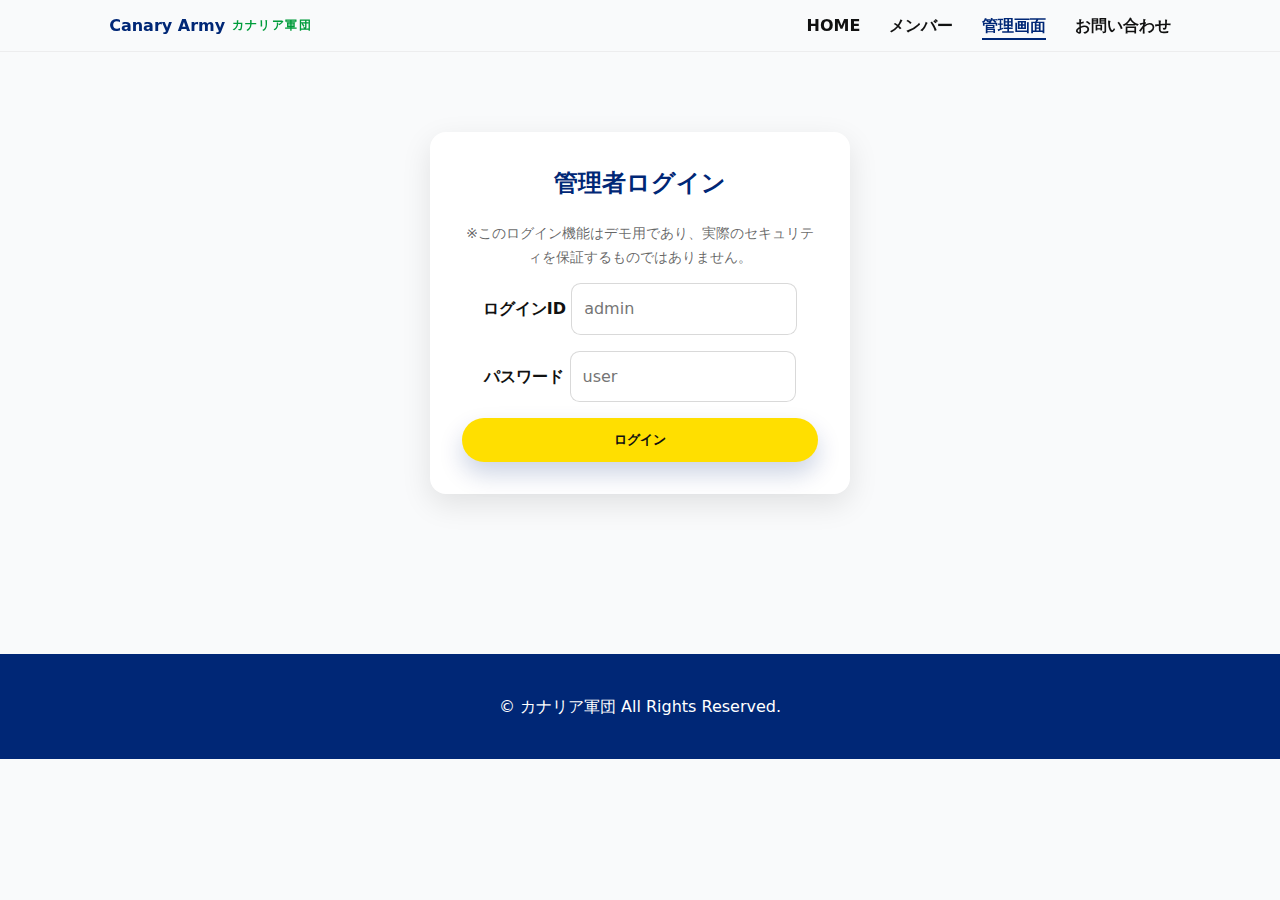
<file: admin.html>
<!DOCTYPE html>
<html lang="ja">
  <head>
    <meta charset="UTF-8" />
    <meta name="viewport" content="width=device-width, initial-scale=1.0" />
    <title>管理画面 | カナリア軍団</title>
    <link rel="stylesheet" href="assets/styles.css" />
  </head>
  <body data-page="admin">
    <header>
      <div class="header-inner">
        <div class="brand">
          <span>Canary Army</span>
          <span>カナリア軍団</span>
        </div>
        <nav>
          <ul>
            <li><a href="index.html" data-page="home">HOME</a></li>
            <li><a href="members.html" data-page="members">メンバー</a></li>
            <li><a href="admin.html" data-page="admin">管理画面</a></li>
            <li><a href="index.html#contact">お問い合わせ</a></li>
          </ul>
        </nav>
      </div>
    </header>

    <main>
      <div class="admin-container">
        <div class="login-box">
          <h2>管理者ログイン</h2>
          <p class="notice">※このログイン機能はデモ用であり、実際のセキュリティを保証するものではありません。</p>
          <form id="login-form">
            <div>
              <label for="loginId">ログインID</label>
              <input type="text" id="loginId" name="loginId" placeholder="admin" required />
            </div>
            <div>
              <label for="password">パスワード</label>
              <input type="password" id="password" name="password" placeholder="user" required />
            </div>
            <button class="btn btn-primary" type="submit">ログイン</button>
          </form>
        </div>

        <div id="admin-area">
          <section class="admin-section">
            <h3>メンバー管理</h3>
            <form id="member-form">
              <div class="card-grid">
                <label>
                  背番号
                  <input type="number" name="number" min="0" required />
                </label>
                <label>
                  名前
                  <input type="text" name="name" required />
                </label>
                <label>
                  ポジション
                  <select name="position" required>
                    <option value="投手">投手</option>
                    <option value="捕手">捕手</option>
                    <option value="内野手">内野手</option>
                    <option value="外野手">外野手</option>
                  </select>
                </label>
                <label>
                  打席・利き腕
                  <input type="text" name="handed" placeholder="右投げ右打ち" />
                </label>
                <label>
                  一言コメント
                  <textarea name="comment" rows="3" placeholder="意気込みや特徴など"></textarea>
                </label>
                <label>
                  写真URL
                  <input type="url" name="photoUrl" placeholder="https://" />
                </label>
              </div>
              <div style="margin-top: 1.5rem; display: flex; gap: 1rem; flex-wrap: wrap;">
                <button class="btn btn-primary" type="submit">追加</button>
                <button class="btn btn-secondary" type="button" id="member-reset">初期化</button>
              </div>
            </form>

            <div class="table-wrapper" style="margin-top: 2rem;">
              <table id="member-table">
                <thead>
                  <tr>
                    <th>背番号</th>
                    <th>名前</th>
                    <th>ポジション</th>
                    <th>打席・利き腕</th>
                    <th>コメント</th>
                    <th>写真</th>
                    <th>操作</th>
                  </tr>
                </thead>
                <tbody></tbody>
              </table>
            </div>
          </section>

          <section class="admin-section">
            <h3>ギャラリー管理</h3>
            <form id="gallery-form">
              <div class="card-grid">
                <label>
                  画像URL
                  <input type="url" name="imageUrl" placeholder="https://" />
                </label>
                <label>
                  キャプション
                  <input type="text" name="caption" placeholder="写真の説明" />
                </label>
                <label>
                  画像ファイルアップロード
                  <input type="file" id="gallery-file" accept="image/*" />
                </label>
              </div>
              <div style="margin-top: 1.5rem; display: flex; gap: 1rem; flex-wrap: wrap;">
                <button class="btn btn-primary" type="submit">追加</button>
                <button class="btn btn-secondary" type="button" id="gallery-reset">初期化</button>
              </div>
            </form>

            <div class="table-wrapper" style="margin-top: 2rem;">
              <table id="gallery-table">
                <thead>
                  <tr>
                    <th>サムネイル</th>
                    <th>キャプション</th>
                    <th>操作</th>
                  </tr>
                </thead>
                <tbody></tbody>
              </table>
            </div>
          </section>

          <section class="admin-section">
            <h3>お問い合わせ管理</h3>
            <p class="notice">※このお問い合わせ管理はブラウザの localStorage を利用したデモ実装です。実運用ではサーバー側の仕組みが必要です。</p>
            <div id="inquiry-list"></div>
          </section>
        </div>
      </div>
    </main>

    <footer>
      <p>© カナリア軍団 All Rights Reserved.</p>
    </footer>

    <script src="assets/main.js" defer></script>
  </body>
</html>
</file>
<file: assets/styles.css>
:root {
  --color-yellow: #FFDF00;
  --color-green: #009C3B;
  --color-blue: #002776;
  --color-dark: #111111;
  --color-light: #F9FAFB;
  --max-width: 1100px;
  --transition-base: 0.3s ease;
}

* {
  box-sizing: border-box;
}

body {
  margin: 0;
  font-family: system-ui, -apple-system, BlinkMacSystemFont, "Segoe UI", sans-serif;
  color: var(--color-dark);
  background-color: var(--color-light);
  line-height: 1.6;
}

a {
  color: inherit;
  text-decoration: none;
}

a:hover {
  text-decoration: underline;
}

img {
  max-width: 100%;
  display: block;
}

header {
  position: sticky;
  top: 0;
  z-index: 1000;
  background: rgba(249, 250, 251, 0.95);
  backdrop-filter: blur(10px);
  border-bottom: 1px solid rgba(0, 0, 0, 0.05);
}

.header-inner {
  max-width: var(--max-width);
  margin: 0 auto;
  padding: 0.8rem 1.2rem;
  display: flex;
  align-items: center;
  justify-content: space-between;
}

.brand {
  display: flex;
  align-items: center;
  gap: 0.4rem;
  font-weight: 700;
  color: var(--color-blue);
}

.brand span:last-child {
  font-size: 0.75rem;
  color: var(--color-green);
  letter-spacing: 0.12em;
  text-transform: uppercase;
}

nav ul {
  list-style: none;
  display: flex;
  gap: 1.2rem;
  margin: 0;
  padding: 0;
}

nav a {
  font-weight: 600;
  position: relative;
  padding-bottom: 0.3rem;
}

nav a::after {
  content: "";
  position: absolute;
  left: 0;
  bottom: 0;
  width: 100%;
  height: 2px;
  background: transparent;
  transition: background var(--transition-base), transform var(--transition-base);
  transform: scaleX(0);
  transform-origin: left;
}

nav a:hover::after {
  background: var(--color-blue);
  transform: scaleX(1);
}

nav a.active {
  color: var(--color-blue);
}

nav a.active::after {
  background: var(--color-blue);
  transform: scaleX(1);
}

main {
  margin-top: 0;
}

section {
  padding: 4rem 1.2rem;
}

.section-inner {
  max-width: var(--max-width);
  margin: 0 auto;
}

.section-header {
  margin-bottom: 2rem;
}

.section-header h2 {
  margin: 0;
  font-size: clamp(1.6rem, 2.5vw + 1rem, 2.4rem);
  font-weight: 700;
  color: var(--color-blue);
}

.section-header p {
  margin-top: 0.8rem;
  color: rgba(0, 0, 0, 0.65);
}

.hero {
  position: relative;
  overflow: hidden;
  background: var(--color-dark);
  color: white;
  padding: 6rem 1.2rem;
  text-align: center;
}

.hero::before,
.hero::after {
  content: "";
  position: absolute;
  inset: 0;
  background: linear-gradient(120deg, rgba(255, 223, 0, 0.45), rgba(0, 156, 59, 0.45));
  mix-blend-mode: screen;
  animation: heroGlow 14s ease-in-out infinite;
}

.hero::after {
  background: radial-gradient(circle at 20% 20%, rgba(0, 156, 59, 0.5), transparent 60%),
    radial-gradient(circle at 80% 30%, rgba(255, 223, 0, 0.55), transparent 55%),
    radial-gradient(circle at 60% 80%, rgba(0, 39, 118, 0.45), transparent 60%);
  animation: heroDrift 18s ease-in-out infinite;
  opacity: 0.8;
}

@keyframes heroGlow {
  0%,
  100% {
    transform: scale(1.05) translateY(-2%);
    opacity: 0.9;
  }
  50% {
    transform: scale(1.1) translateY(2%);
    opacity: 1;
  }
}

@keyframes heroDrift {
  0% {
    transform: translate(-5%, -5%) scale(1);
    opacity: 0.7;
  }
  50% {
    transform: translate(5%, 5%) scale(1.1);
    opacity: 1;
  }
  100% {
    transform: translate(-5%, -5%) scale(1);
    opacity: 0.7;
  }
}

.hero-content {
  position: relative;
  z-index: 1;
  max-width: 700px;
  margin: 0 auto;
}

.hero h1 {
  font-size: clamp(2.2rem, 3vw + 1rem, 3.2rem);
  margin-bottom: 1rem;
  font-weight: 800;
}

.hero p {
  margin: 0 auto 2rem;
  font-size: 1.05rem;
  color: rgba(255, 255, 255, 0.85);
}

.hero-actions {
  display: flex;
  flex-direction: column;
  gap: 1rem;
  align-items: center;
}

.btn {
  display: inline-flex;
  align-items: center;
  justify-content: center;
  padding: 0.8rem 1.6rem;
  border-radius: 999px;
  border: none;
  font-weight: 700;
  cursor: pointer;
  transition: transform var(--transition-base), box-shadow var(--transition-base);
  box-shadow: 0 12px 25px rgba(0, 39, 118, 0.2);
}

.btn-primary {
  background: var(--color-yellow);
  color: var(--color-dark);
}

.btn-secondary {
  background: white;
  color: var(--color-blue);
}

.btn:hover {
  transform: translateY(-3px);
  box-shadow: 0 18px 30px rgba(0, 39, 118, 0.25);
}

.card-grid {
  display: grid;
  gap: 1.5rem;
  grid-template-columns: repeat(auto-fit, minmax(250px, 1fr));
}

.card {
  background: white;
  border-radius: 1rem;
  padding: 1.8rem;
  box-shadow: 0 10px 30px rgba(0, 0, 0, 0.08);
  transition: transform var(--transition-base), box-shadow var(--transition-base);
}

.card:hover {
  transform: translateY(-8px);
  box-shadow: 0 16px 35px rgba(0, 0, 0, 0.12);
}

.card-icon {
  width: 56px;
  height: 56px;
  border-radius: 50%;
  background: linear-gradient(135deg, rgba(255, 223, 0, 0.65), rgba(0, 156, 59, 0.65));
  display: flex;
  align-items: center;
  justify-content: center;
  font-size: 1.6rem;
  font-weight: 700;
  color: white;
  margin-bottom: 1rem;
}

.card h3 {
  margin: 0 0 0.6rem;
  font-size: 1.2rem;
}

.card p {
  margin: 0;
  color: rgba(0, 0, 0, 0.68);
}

.alt-background {
  background: #f1f5f9;
}

.gallery-grid {
  display: grid;
  grid-template-columns: repeat(auto-fit, minmax(220px, 1fr));
  gap: 1rem;
}

.gallery-item {
  position: relative;
  border-radius: 0.75rem;
  overflow: hidden;
  cursor: pointer;
  box-shadow: 0 10px 25px rgba(0, 0, 0, 0.1);
  transition: transform var(--transition-base), box-shadow var(--transition-base);
}

.gallery-item:hover {
  transform: translateY(-6px);
  box-shadow: 0 15px 30px rgba(0, 0, 0, 0.12);
}

.gallery-item img {
  width: 100%;
  height: 180px;
  object-fit: cover;
}

.gallery-caption {
  position: absolute;
  left: 0;
  right: 0;
  bottom: 0;
  padding: 0.8rem;
  background: linear-gradient(to top, rgba(0, 0, 0, 0.65), transparent);
  color: white;
  font-weight: 600;
}

.modal-overlay {
  position: fixed;
  inset: 0;
  background: rgba(0, 0, 0, 0.7);
  display: none;
  align-items: center;
  justify-content: center;
  padding: 1.5rem;
  z-index: 2000;
}

.modal-overlay.active {
  display: flex;
}

.modal-content {
  background: white;
  max-width: 800px;
  width: 100%;
  border-radius: 1rem;
  overflow: hidden;
  position: relative;
  box-shadow: 0 20px 60px rgba(0, 0, 0, 0.25);
}

.modal-image {
  width: 100%;
  max-height: 70vh;
  object-fit: cover;
}

.modal-body {
  padding: 1rem 1.5rem 1.5rem;
}

.modal-body h3 {
  margin: 0;
  color: var(--color-blue);
}

.modal-close {
  position: absolute;
  top: 0.6rem;
  right: 0.8rem;
  background: none;
  border: none;
  font-size: 1.8rem;
  color: white;
  cursor: pointer;
}

form {
  display: grid;
  gap: 1rem;
}

label {
  font-weight: 600;
}

input,
select,
textarea {
  padding: 0.75rem;
  border-radius: 0.6rem;
  border: 1px solid rgba(0, 0, 0, 0.15);
  font: inherit;
}

textarea {
  min-height: 150px;
  resize: vertical;
}

footer {
  background: var(--color-blue);
  color: white;
  text-align: center;
  padding: 1.5rem;
  margin-top: 3rem;
}

/* メンバー紹介ページ */
.member-controls {
  display: flex;
  flex-direction: column;
  gap: 1rem;
  margin-bottom: 2rem;
}

.member-grid {
  display: grid;
  gap: 1.5rem;
  grid-template-columns: repeat(auto-fit, minmax(250px, 1fr));
}

.member-card {
  background: white;
  border-radius: 1rem;
  padding: 1.5rem;
  box-shadow: 0 10px 30px rgba(0, 0, 0, 0.08);
  transition: transform var(--transition-base), box-shadow var(--transition-base);
  display: flex;
  flex-direction: column;
  gap: 1rem;
}

.member-card:hover {
  transform: translateY(-6px);
  box-shadow: 0 14px 35px rgba(0, 0, 0, 0.12);
}

.member-photo {
  width: 100%;
  height: 180px;
  border-radius: 0.8rem;
  overflow: hidden;
  background: linear-gradient(135deg, rgba(0, 156, 59, 0.75), rgba(0, 39, 118, 0.75));
  color: white;
  display: flex;
  align-items: center;
  justify-content: center;
  font-size: 3rem;
  font-weight: 700;
}

.member-photo img {
  width: 100%;
  height: 100%;
  object-fit: cover;
}

.member-info h3 {
  margin: 0;
  font-size: 1.25rem;
  color: var(--color-blue);
}

.member-meta {
  display: flex;
  flex-wrap: wrap;
  gap: 0.5rem 1rem;
  font-size: 0.95rem;
  color: rgba(0, 0, 0, 0.7);
}

.member-comment {
  margin: 0;
  color: rgba(0, 0, 0, 0.75);
}

/* 管理画面 */
.admin-container {
  max-width: var(--max-width);
  margin: 0 auto;
  padding: 2rem 1.2rem 4rem;
}

.admin-section {
  background: white;
  border-radius: 1rem;
  box-shadow: 0 10px 30px rgba(0, 0, 0, 0.08);
  padding: 1.8rem;
  margin-bottom: 2rem;
}

.admin-section h3 {
  margin-top: 0;
  color: var(--color-blue);
}

.table-wrapper {
  overflow-x: auto;
}

table {
  width: 100%;
  border-collapse: collapse;
}

thead {
  background: rgba(0, 156, 59, 0.12);
}

td,
th {
  padding: 0.75rem;
  text-align: left;
  border-bottom: 1px solid rgba(0, 0, 0, 0.08);
}

.table-actions {
  display: flex;
  gap: 0.5rem;
}

.table-actions button {
  padding: 0.4rem 0.8rem;
  border-radius: 0.5rem;
  border: none;
  cursor: pointer;
  font-weight: 600;
}

.button-edit {
  background: rgba(0, 156, 59, 0.15);
  color: var(--color-green);
}

.button-delete {
  background: rgba(255, 223, 0, 0.2);
  color: #b58900;
}

.button-danger {
  background: rgba(200, 30, 30, 0.15);
  color: #a30000;
}

.login-box {
  max-width: 420px;
  margin: 3rem auto;
  background: white;
  padding: 2rem;
  border-radius: 1rem;
  box-shadow: 0 10px 30px rgba(0, 0, 0, 0.1);
  text-align: center;
}

.login-box h2 {
  margin-top: 0;
  color: var(--color-blue);
}

.notice {
  margin-top: 1rem;
  font-size: 0.9rem;
  color: rgba(0, 0, 0, 0.6);
}

.empty-state {
  padding: 1rem;
  text-align: center;
  color: rgba(0, 0, 0, 0.6);
}

@media (min-width: 768px) {
  .hero {
    text-align: left;
  }

  .hero-content {
    text-align: left;
  }

  .hero-actions {
    flex-direction: row;
    justify-content: flex-start;
  }

  nav ul {
    gap: 1.8rem;
  }

  .member-controls {
    flex-direction: row;
    justify-content: space-between;
    align-items: center;
  }

  .member-controls > * {
    flex: 1;
  }

  .member-controls select {
    max-width: 250px;
  }
}

@media (max-width: 600px) {
  header {
    position: static;
  }

  nav ul {
    flex-wrap: wrap;
    justify-content: center;
  }

  nav a {
    font-size: 0.95rem;
  }
}
</file>
